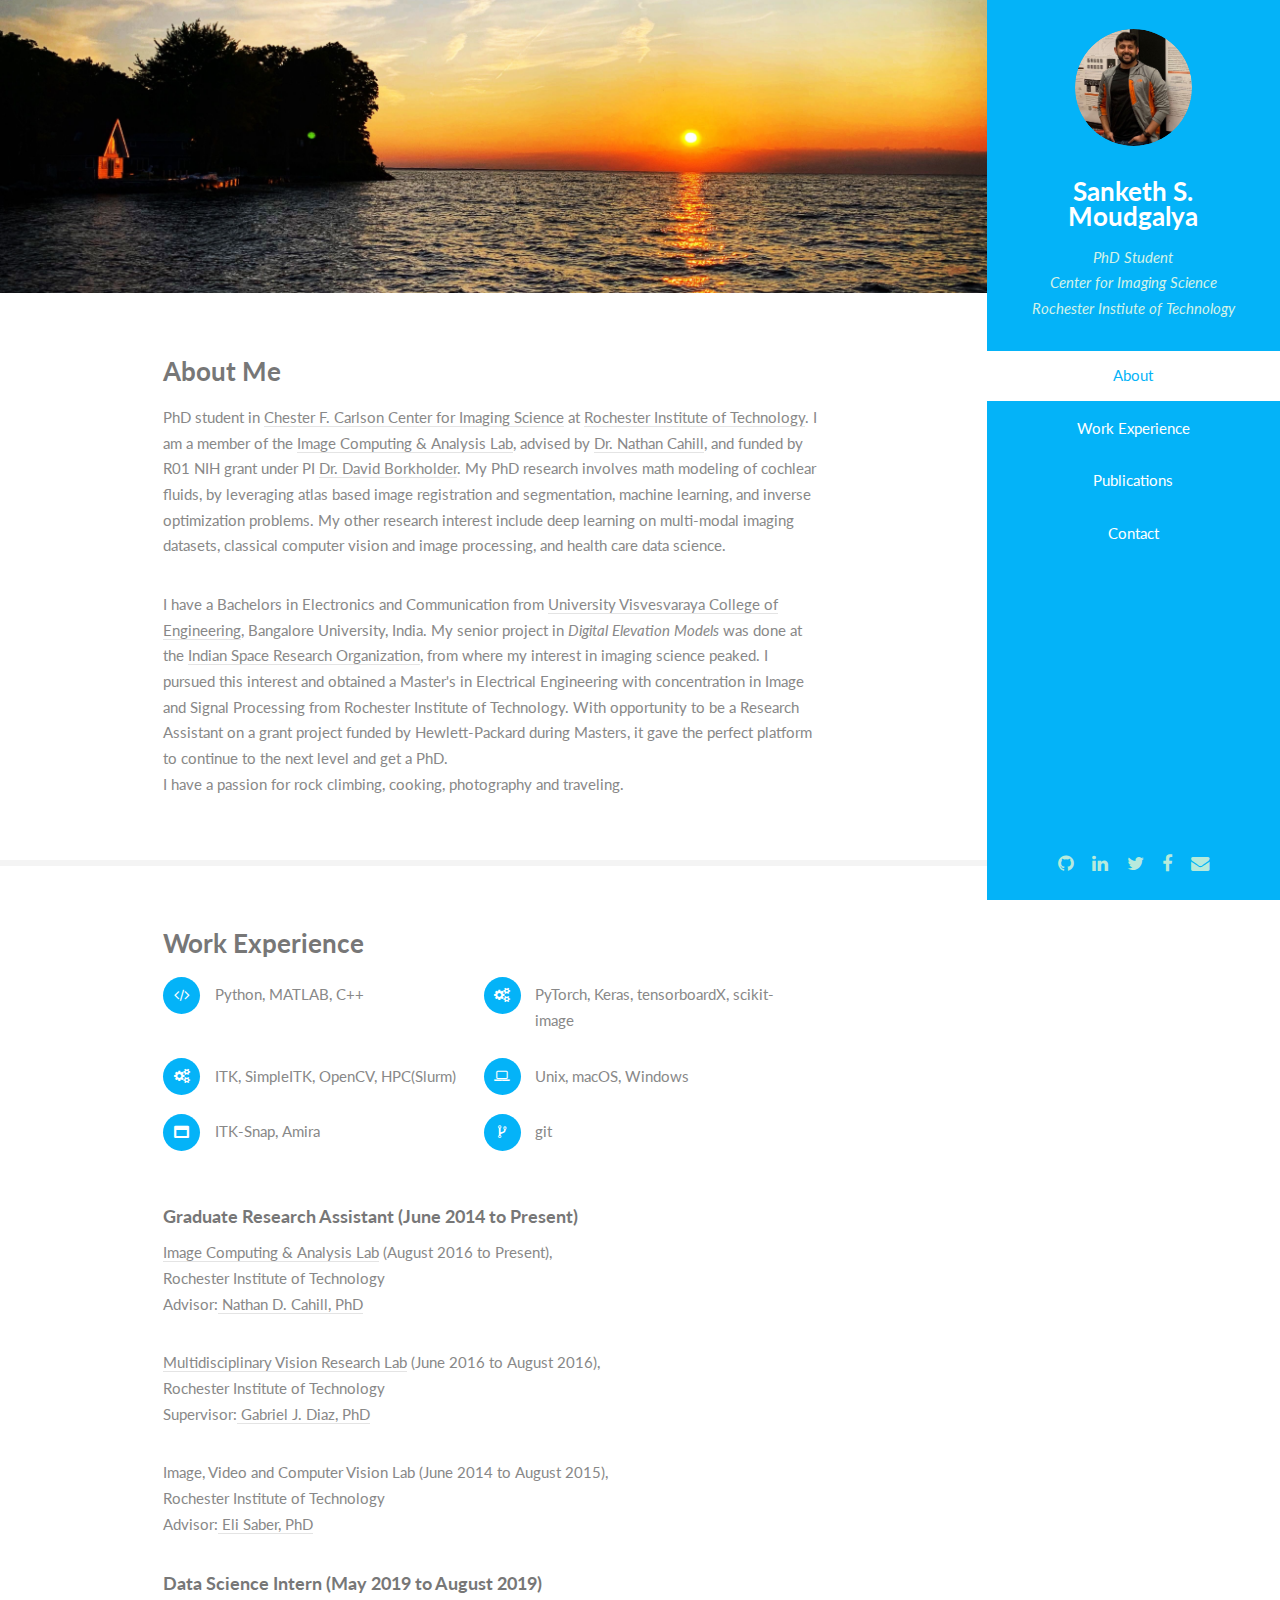
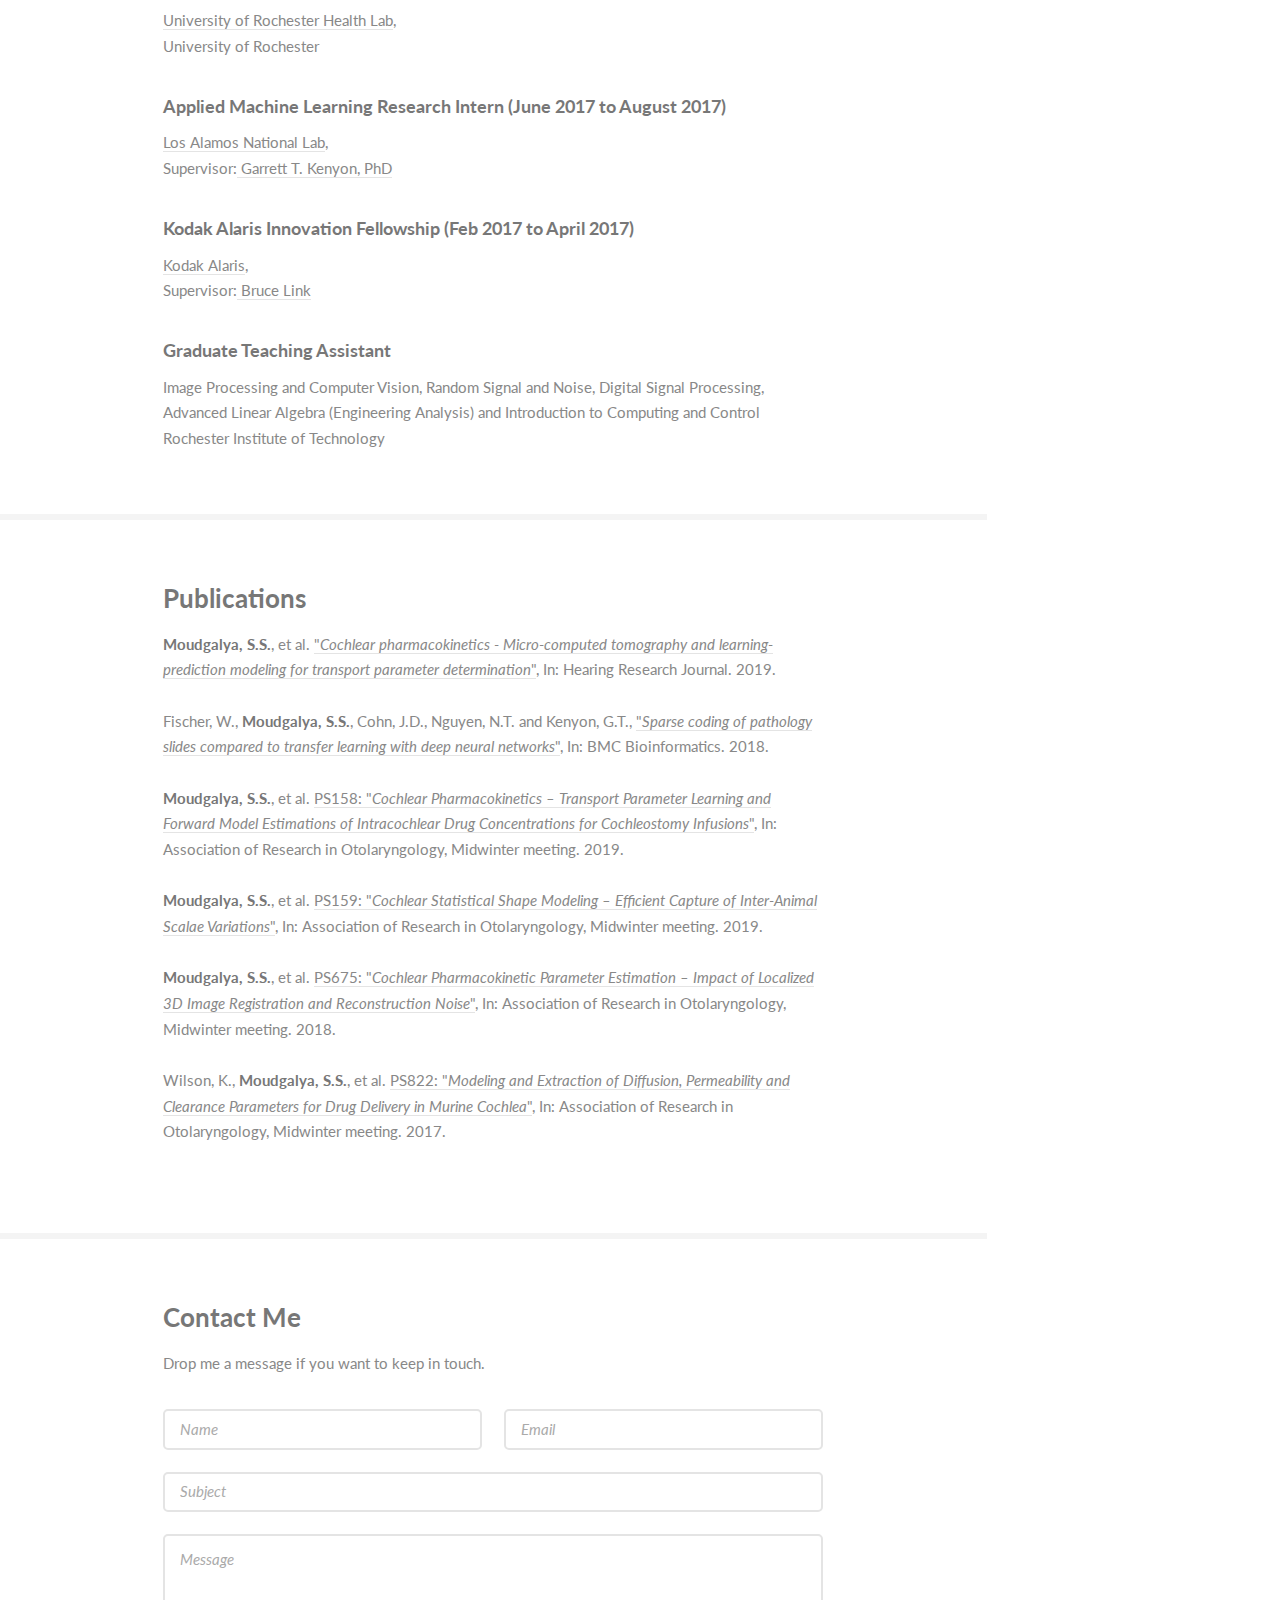
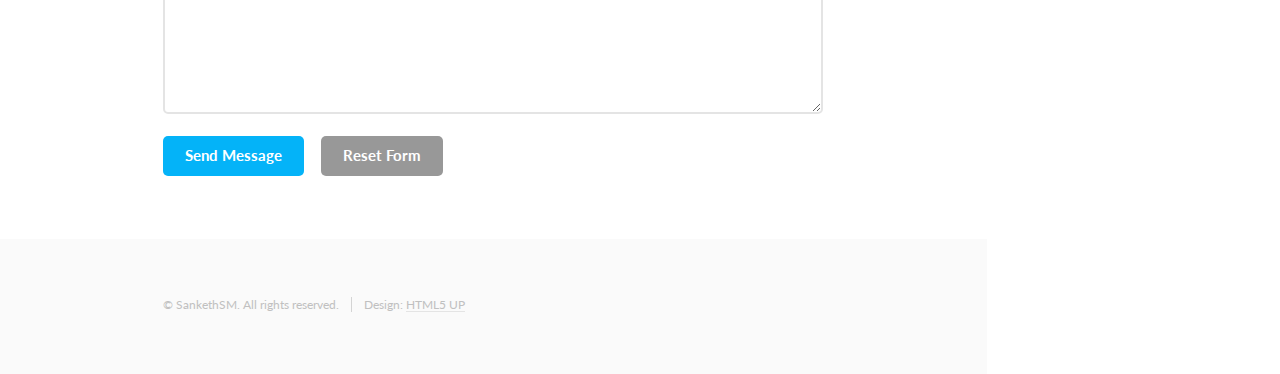
<file: index.html>
<!DOCTYPE HTML>
<!--
	Read Only by HTML5 UP
	html5up.net | @ajlkn
	Free for personal and commercial use under the CCA 3.0 license (html5up.net/license)
-->
<html>
	<head>
		<title>Sanketh S. Moudgalya Personal Website</title>
		<meta charset="utf-8" />
		<meta name="viewport" content="width=device-width, initial-scale=1, user-scalable=no" />
		<link rel="stylesheet" href="assets/css/main.css" />
	</head>
	<body class="is-preload">

		<!-- Header -->
			<section id="header">
				<header>
					<span class="image avatar"><img src="images/avatar.jpg" alt="" /></span>
					<h1 id="logo"><a href="#">Sanketh S. Moudgalya</a></h1>
					<p>PhD Student<br />
					Center for Imaging Science<br />
					Rochester Instiute of Technology</p>
				</header>
				<nav id="nav">
					<ul>
						<li><a href="#one" class="active">About</a></li>
						<li><a href="#two">Work Experience</a></li>
						<li><a href="#three">Publications</a></li>
						<li><a href="#four">Contact</a></li>
					</ul>
				</nav>
				<footer>
					<ul class="icons">
						<li><a href="https://github.com/sankethsm" class="icon fa-github"><span class="label">Github</span></a></li>
						<li><a href="https://www.linkedin.com/in/sanketh-s-moudgalya-a2208431/" class="icon fa-linkedin"><span class="label">LinkedIn</span></a></li>
						<li><a href="https://twitter.com/sanky_sm" class="icon fa-twitter"><span class="label">Twitter</span></a></li>
						<li><a href="https://www.facebook.com/sanketh.jovial" class="icon fa-facebook"><span class="label">Facebook</span></a></li>
						<li><a href="mailto:sankethkalasapura@gmail.com" class="icon fa-envelope"><span class="label">Email</span></a></li>
					</ul>
				</footer>
			</section>

		<!-- Wrapper -->
			<div id="wrapper">

				<!-- Main -->
					<div id="main">

						<!-- One -->
							<section id="one">
								<div class="image main" data-position="center">
									<img src="images/banner.JPG" alt="" />
								</div>
								<div class="container">
<!-- 									<header class="major">
										<h2>Sanketh Moudgalya</h2>
										<p>Just an incredibly simple responsive site<br />
										template freebie by <a href="http://html5up.net">HTML5 UP</a>.</p>
									</header>
 -->									
									<h3>About Me</h3>
									 <p>PhD student in <a href="https://www.cis.rit.edu/"> Chester F. Carlson Center for Imaging Science</a> at <a href="https://www.rit.edu/"> Rochester Institute of Technology</a>. 
									I am a member of the <a href="https://people.rit.edu/ndcsma/ical.html">Image Computing & Analysis Lab</a>, advised by <a href="https://www.rit.edu/science/directory/ndcsma-nathan-cahill">Dr. Nathan Cahill</a>, 
									and funded by R01 NIH grant under PI <a href="https://www.rit.edu/directory/dabeee-david-borkholder"> Dr. David Borkholder</a>.
									My PhD research involves math modeling of cochlear fluids, by leveraging atlas based image registration and segmentation, machine learning, and inverse optimization problems.
									My other research interest include deep learning on multi-modal imaging datasets, classical computer vision and image processing, and health care data science.
									
									<p>I have a Bachelors in Electronics and Communication from <a href="https://uvce.ac.in/">University Visvesvaraya College of Engineering</a>, Bangalore University, India. My senior project in <i>Digital Elevation Models</i> was done at 
									the <a href="https://www.isro.gov.in/">Indian Space Research Organization</a>, from where my interest in imaging science peaked. I pursued this interest and obtained a Master's in Electrical Engineering with concentration in Image and Signal Processing from 
									Rochester Institute of Technology. With opportunity to be a Research Assistant on a grant project funded by Hewlett-Packard during Masters, it gave the perfect platform to continue to the next level and get a PhD.</br>
 									I have a passion for rock climbing, cooking, photography and traveling.</p>
								</div>
							</section>

						<!-- Two -->
							<section id="two">
								<div class="container">
									<h3>Work Experience</h3>
									<ul class="feature-icons">
										<li class="fa-code">Python, MATLAB, C++</li>
										<li class="fa-gears">PyTorch, Keras, tensorboardX, scikit-image</li>
										<li class="fa-gears">ITK, SimpleITK, OpenCV, HPC(Slurm)</li>
										<li class="fa-laptop">Unix, macOS, Windows</li>
										<li class="fa-window-maximize">ITK-Snap, Amira</li>
										<li class="fa-code-fork">git</li>
<!-- 										<li class="fa-book">Read books and stuff</li>
										<li class="fa-coffee">Drink much coffee</li>
										<li class="fa-bolt">Lightning bolt</li>
										<li class="fa-users">Shadow clone technique</li>
 -->									</ul>
									<h4>Graduate Research Assistant					(June 2014 to Present)</h4> 
									<p><a href="https://people.rit.edu/ndcsma/ical.html">Image Computing & Analysis Lab</a> (August 2016 to Present),<br />
									Rochester Institute of Technology<br />
									Advisor:<a href="https://www.rit.edu/science/directory/ndcsma-nathan-cahill"> Nathan D. Cahill, PhD</a></p>

									<p><a href="http://mvrl.cis.rit.edu/">Multidisciplinary Vision Research Lab</a> (June 2016 to August 2016),<br />
									Rochester Institute of Technology<br />
									Supervisor:<a href="https://www.cis.rit.edu/faculty-and-staff/profile/gjdpci"> Gabriel J. Diaz, PhD</a></p>

									<p>Image, Video and Computer Vision Lab (June 2014 to August 2015),<br />
									Rochester Institute of Technology<br />
									Advisor:<a href="https://www.rit.edu/engineering/directory/esseee-eli-saber"> Eli Saber, PhD</a></p>

									<h4>Data Science Intern				(May 2019 to August 2019)</h4> 
									<p><a href="https://www.urmc.rochester.edu/health-lab.aspx">University of Rochester Health Lab</a>,<br />
									University of Rochester <br /></p>

									<h4>Applied Machine Learning Research Intern		(June 2017 to August 2017)</h4> 
									<p><a href="https://www.lanl.gov/">Los Alamos National Lab</a>,<br />
									Supervisor:<a href="https://scholar.google.com/citations?user=vlAOaqMAAAAJ"> Garrett T. Kenyon, PhD</a></p>

									<h4>Kodak Alaris Innovation Fellowship		(Feb 2017 to April 2017)</h4> 
									<p><a href="https://www.kodakalaris.com/">Kodak Alaris</a>,<br />
									Supervisor:<a href="https://www.alarisworld.com/en-us/about-us/leadership/bruce-link#Footer"> Bruce Link</a></p>

									<h4>Graduate Teaching Assistant</h4>
									<p>Image Processing and Computer Vision, Random Signal and Noise, Digital Signal Processing, Advanced Linear Algebra (Engineering Analysis) and Introduction to Computing and Control<br />
									Rochester Institute of Technology</p>

								</div>
							</section>

						<!-- Three -->
							<section id="three">
								<div class="container">
									<h3>Publications</h3>
									<b>Moudgalya, S.S.</b>, et al. <a href="https://www.sciencedirect.com/science/article/pii/S0378595519301674"> "<i>Cochlear pharmacokinetics - Micro-computed tomography and learning-prediction modeling for transport parameter determination</i>"</a>, In: Hearing Research Journal. 2019.<br /><br />
									Fischer, W., <b>Moudgalya, S.S.</b>, Cohn, J.D., Nguyen, N.T. and Kenyon, G.T., <a href="https://bmcbioinformatics.biomedcentral.com/articles/10.1186/s12859-018-2504-8"> "<i>Sparse coding of pathology slides compared to transfer learning with deep neural networks</i>"</a>, In: BMC Bioinformatics. 2018.<br /><br />
									<b>Moudgalya, S.S.</b>, et al. <a href="https://www.aro.org/assets/docs/2019_aro_mwm_abstracts_final.pdf">PS158: "<i>Cochlear Pharmacokinetics – Transport Parameter Learning and Forward Model Estimations of Intracochlear Drug Concentrations for Cochleostomy Infusions</i>"</a>, In: Association of Research in Otolaryngology, Midwinter meeting. 2019.<br /><br />
									<b>Moudgalya, S.S.</b>, et al. <a href="https://www.aro.org/assets/docs/2019_aro_mwm_abstracts_final.pdf">PS159: "<i>Cochlear Statistical Shape Modeling – Efficient Capture of Inter-Animal Scalae Variations</i>"</a>, In: Association of Research in Otolaryngology, Midwinter meeting. 2019.<br /><br />
									<b>Moudgalya, S.S.</b>, et al. <a href="https://cdn.ymaws.com/www.aro.org/resource/resmgr/mwm2018/Program/2018_ARO_Abstracts_ALL_PAGES.pdf">PS675: "<i>Cochlear Pharmacokinetic Parameter Estimation – Impact of Localized 3D Image Registration and Reconstruction Noise</i>"</a>, In: Association of Research in Otolaryngology, Midwinter meeting. 2018.<br /><br />
									Wilson, K., <b>Moudgalya, S.S.</b>, et al. <a href="https://cdn.ymaws.com/www.aro.org/resource/resmgr/mwm2017/ARO_Abstract_Book_Entire_Boo.pdf">PS822: "<i>Modeling and Extraction of Diffusion, Permeability and Clearance Parameters for Drug Delivery in Murine Cochlea</i>"</a>, In: Association of Research in Otolaryngology, Midwinter meeting. 2017.<br /><br />
									</p>
<!-- 									<div class="features">
										<article>
											<a href="#" class="image"><img src="images/pic01.jpg" alt="" /></a>
											<div class="inner">
												<h4>Possibly broke spacetime</h4>
												<p>Integer eu ante ornare amet commetus vestibulum blandit integer in curae ac faucibus integer adipiscing ornare amet.</p>
											</div>
										</article>
										<article>
											<a href="#" class="image"><img src="images/pic02.jpg" alt="" /></a>
											<div class="inner">
												<h4>Terraformed a small moon</h4>
												<p>Integer eu ante ornare amet commetus vestibulum blandit integer in curae ac faucibus integer adipiscing ornare amet.</p>
											</div>
										</article>
										<article>
											<a href="#" class="image"><img src="images/pic03.jpg" alt="" /></a>
											<div class="inner">
												<h4>Snapped dark matter in the wild</h4>
												<p>Integer eu ante ornare amet commetus vestibulum blandit integer in curae ac faucibus integer adipiscing ornare amet.</p>
											</div>
										</article>
									</div>
 -->								</div>
							</section>


						<!-- Four -->
							<section id="four">
								<div class="container">
									<h3>Contact Me</h3>
									<p>Drop me a message if you want to keep in touch.</p>
									<form method="post" action="https://formspree.io/sankethkalasapura@gmail.com">
										<div class="row gtr-uniform">
											<div class="col-6 col-12-xsmall"><input type="text" name="name" id="name" placeholder="Name" /></div>
											<div class="col-6 col-12-xsmall"><input type="email" name="email" id="email" placeholder="Email" /></div>
											<div class="col-12"><input type="text" name="subject" id="subject" placeholder="Subject" /></div>
											<div class="col-12"><textarea name="message" id="message" placeholder="Message" rows="6"></textarea></div>
											<div class="col-12">
												<ul class="actions">
													<li><input type="submit" class="primary" value="Send Message" /></li>
													<li><input type="reset" value="Reset Form" /></li>
												</ul>
											</div>
										</div>
									</form>
								</div>
							</section>
						

					</div>

				<!-- Footer -->
					<section id="footer">
						<div class="container">
							<ul class="copyright">
								<li>&copy; SankethSM. All rights reserved.</li><li>Design: <a href="http://html5up.net">HTML5 UP</a></li>
							</ul>
						</div>
					</section>

			</div>

		<!-- Scripts -->
			<script src="assets/js/jquery.min.js"></script>
			<script src="assets/js/jquery.scrollex.min.js"></script>
			<script src="assets/js/jquery.scrolly.min.js"></script>
			<script src="assets/js/browser.min.js"></script>
			<script src="assets/js/breakpoints.min.js"></script>
			<script src="assets/js/util.js"></script>
			<script src="assets/js/main.js"></script>

	</body>
</html>
</file>
<file: assets/css/main.css>
@import url("font-awesome.min.css");
@import url("https://fonts.googleapis.com/css?family=Lato:400,400italic,700,700italic|Source+Code+Pro:400");

/*
	Read Only by HTML5 UP
	html5up.net | @ajlkn
	Free for personal and commercial use under the CCA 3.0 license (html5up.net/license)
*/

html, body, div, span, applet, object,
iframe, h1, h2, h3, h4, h5, h6, p, blockquote,
pre, a, abbr, acronym, address, big, cite,
code, del, dfn, em, img, ins, kbd, q, s, samp,
small, strike, strong, sub, sup, tt, var, b,
u, i, center, dl, dt, dd, ol, ul, li, fieldset,
form, label, legend, table, caption, tbody,
tfoot, thead, tr, th, td, article, aside,
canvas, details, embed, figure, figcaption,
footer, header, hgroup, menu, nav, output, ruby,
section, summary, time, mark, audio, video {
	margin: 0;
	padding: 0;
	border: 0;
	font-size: 100%;
	font: inherit;
	vertical-align: baseline;}

article, aside, details, figcaption, figure,
footer, header, hgroup, menu, nav, section {
	display: block;}

body {
	line-height: 1;
}

ol, ul {
	list-style: none;
}

blockquote, q {
	quotes: none;
}

	blockquote:before, blockquote:after, q:before, q:after {
		content: '';
		content: none;
	}

table {
	border-collapse: collapse;
	border-spacing: 0;
}

body {
	-webkit-text-size-adjust: none;
}

mark {
	background-color: transparent;
	color: inherit;
}

input::-moz-focus-inner {
	border: 0;
	padding: 0;
}

input, select, textarea {
	-moz-appearance: none;
	-webkit-appearance: none;
	-ms-appearance: none;
	appearance: none;
}

/* Basic */

	html {
		box-sizing: border-box;
	}

	*, *:before, *:after {
		box-sizing: inherit;
	}

	body {
		background: #fff;
	}

		body.is-preload *, body.is-preload *:before, body.is-preload *:after {
			-moz-animation: none !important;
			-webkit-animation: none !important;
			-ms-animation: none !important;
			animation: none !important;
			-moz-transition: none !important;
			-webkit-transition: none !important;
			-ms-transition: none !important;
			transition: none !important;
		}

	body, input, select, textarea {
		color: #888;
		font-family: "Lato", sans-serif;
		font-size: 16pt;
		font-weight: 400;
		line-height: 1.75em;
	}

	a {
		-moz-transition: color 0.2s ease-in-out, border-color 0.2s ease-in-out;
		-webkit-transition: color 0.2s ease-in-out, border-color 0.2s ease-in-out;
		-ms-transition: color 0.2s ease-in-out, border-color 0.2s ease-in-out;
		transition: color 0.2s ease-in-out, border-color 0.2s ease-in-out;
		border-bottom: solid 1px #e4e4e4;
		color: inherit;
		text-decoration: none;
	}

		a:hover {
			border-bottom-color: transparent;
			color: #04b3f8 !important;
		}

	strong, b {
		color: #777;
		font-weight: 700;
	}

	em, i {
		font-style: italic;
	}

	p {
		margin: 0 0 2.25em 0;
	}

	h1, h2, h3, h4, h5, h6 {
		color: #777;
		font-weight: 700;
		line-height: 1em;
		margin: 0 0 0.5625em 0;
	}

		h1 a, h2 a, h3 a, h4 a, h5 a, h6 a {
			border: 0;
			color: inherit;
			text-decoration: none;
		}

	h2 {
		font-size: 2em;
		line-height: 1.5em;
	}

	h3 {
		font-size: 1.75em;
		line-height: 1.5em;
	}

	h4 {
		font-size: 1.25em;
		line-height: 1.5em;
	}

	h5 {
		font-size: 0.9em;
		line-height: 1.5em;
	}

	h6 {
		font-size: 0.7em;
		line-height: 1.5em;
	}

	sub {
		font-size: 0.8em;
		position: relative;
		top: 0.5em;
	}

	sup {
		font-size: 0.8em;
		position: relative;
		top: -0.5em;
	}

	hr {
		border: 0;
		border-bottom: solid 2px #f4f4f4;
		margin: 2.25em 0;
	}

		hr.major {
			margin: 3.375em 0;
		}

	blockquote {
		border-left: solid 8px #e4e4e4;
		font-style: italic;
		margin: 0 0 2.25em 0;
		padding: 0.5em 0 0.5em 2em;
	}

	code {
		background: #555;
		border-radius: 5px;
		color: #fff;
		font-family: "Source Code Pro", monospace;
		font-size: 0.9em;
		margin: 0 0.25em;
		padding: 0.25em 0.65em;
	}

	pre {
		font-family: "Source Code Pro", monospace;
		font-size: 0.9em;
		margin: 0 0 2.25em 0;
	}

		pre code {
			-webkit-overflow-scrolling: touch;
			display: block;
			line-height: 1.5em;
			overflow-x: auto;
			padding: 1em 1.5em;
		}

	.align-left {
		text-align: left;
	}

	.align-center {
		text-align: center;
	}

	.align-right {
		text-align: right;
	}

/* Row */

	.row {
		display: flex;
		flex-wrap: wrap;
		box-sizing: border-box;
		align-items: stretch;
	}

		.row > * {
			box-sizing: border-box;
		}

		.row.gtr-uniform > * > :last-child {
			margin-bottom: 0;
		}

		.row.aln-left {
			justify-content: flex-start;
		}

		.row.aln-center {
			justify-content: center;
		}

		.row.aln-right {
			justify-content: flex-end;
		}

		.row.aln-top {
			align-items: flex-start;
		}

		.row.aln-middle {
			align-items: center;
		}

		.row.aln-bottom {
			align-items: flex-end;
		}

		.row > .imp {
			order: -1;
		}

		.row > .col-1 {
			width: 8.3333333333%;
		}

		.row > .off-1 {
			margin-left: 8.3333333333%;
		}

		.row > .col-2 {
			width: 16.6666666667%;
		}

		.row > .off-2 {
			margin-left: 16.6666666667%;
		}

		.row > .col-3 {
			width: 25%;
		}

		.row > .off-3 {
			margin-left: 25%;
		}

		.row > .col-4 {
			width: 33.3333333333%;
		}

		.row > .off-4 {
			margin-left: 33.3333333333%;
		}

		.row > .col-5 {
			width: 41.6666666667%;
		}

		.row > .off-5 {
			margin-left: 41.6666666667%;
		}

		.row > .col-6 {
			width: 50%;
		}

		.row > .off-6 {
			margin-left: 50%;
		}

		.row > .col-7 {
			width: 58.3333333333%;
		}

		.row > .off-7 {
			margin-left: 58.3333333333%;
		}

		.row > .col-8 {
			width: 66.6666666667%;
		}

		.row > .off-8 {
			margin-left: 66.6666666667%;
		}

		.row > .col-9 {
			width: 75%;
		}

		.row > .off-9 {
			margin-left: 75%;
		}

		.row > .col-10 {
			width: 83.3333333333%;
		}

		.row > .off-10 {
			margin-left: 83.3333333333%;
		}

		.row > .col-11 {
			width: 91.6666666667%;
		}

		.row > .off-11 {
			margin-left: 91.6666666667%;
		}

		.row > .col-12 {
			width: 100%;
		}

		.row > .off-12 {
			margin-left: 100%;
		}

		.row.gtr-0 {
			margin-top: 0;
			margin-left: 0em;
		}

			.row.gtr-0 > * {
				padding: 0 0 0 0em;
			}

			.row.gtr-0.gtr-uniform {
				margin-top: 0em;
			}

				.row.gtr-0.gtr-uniform > * {
					padding-top: 0em;
				}

		.row.gtr-25 {
			margin-top: 0;
			margin-left: -0.5em;
		}

			.row.gtr-25 > * {
				padding: 0 0 0 0.5em;
			}

			.row.gtr-25.gtr-uniform {
				margin-top: -0.5em;
			}

				.row.gtr-25.gtr-uniform > * {
					padding-top: 0.5em;
				}

		.row.gtr-50 {
			margin-top: 0;
			margin-left: -1em;
		}

			.row.gtr-50 > * {
				padding: 0 0 0 1em;
			}

			.row.gtr-50.gtr-uniform {
				margin-top: -1em;
			}

				.row.gtr-50.gtr-uniform > * {
					padding-top: 1em;
				}

		.row {
			margin-top: 0;
			margin-left: -2em;
		}

			.row > * {
				padding: 0 0 0 2em;
			}

			.row.gtr-uniform {
				margin-top: -2em;
			}

				.row.gtr-uniform > * {
					padding-top: 2em;
				}

		.row.gtr-150 {
			margin-top: 0;
			margin-left: -3em;
		}

			.row.gtr-150 > * {
				padding: 0 0 0 3em;
			}

			.row.gtr-150.gtr-uniform {
				margin-top: -3em;
			}

				.row.gtr-150.gtr-uniform > * {
					padding-top: 3em;
				}

		.row.gtr-200 {
			margin-top: 0;
			margin-left: -4em;
		}

			.row.gtr-200 > * {
				padding: 0 0 0 4em;
			}

			.row.gtr-200.gtr-uniform {
				margin-top: -4em;
			}

				.row.gtr-200.gtr-uniform > * {
					padding-top: 4em;
				}

		@media screen and (max-width: 1680px) {

			.row {
				display: flex;
				flex-wrap: wrap;
				box-sizing: border-box;
				align-items: stretch;
			}

				.row > * {
					box-sizing: border-box;
				}

				.row.gtr-uniform > * > :last-child {
					margin-bottom: 0;
				}

				.row.aln-left {
					justify-content: flex-start;
				}

				.row.aln-center {
					justify-content: center;
				}

				.row.aln-right {
					justify-content: flex-end;
				}

				.row.aln-top {
					align-items: flex-start;
				}

				.row.aln-middle {
					align-items: center;
				}

				.row.aln-bottom {
					align-items: flex-end;
				}

				.row > .imp-xlarge {
					order: -1;
				}

				.row > .col-1-xlarge {
					width: 8.3333333333%;
				}

				.row > .off-1-xlarge {
					margin-left: 8.3333333333%;
				}

				.row > .col-2-xlarge {
					width: 16.6666666667%;
				}

				.row > .off-2-xlarge {
					margin-left: 16.6666666667%;
				}

				.row > .col-3-xlarge {
					width: 25%;
				}

				.row > .off-3-xlarge {
					margin-left: 25%;
				}

				.row > .col-4-xlarge {
					width: 33.3333333333%;
				}

				.row > .off-4-xlarge {
					margin-left: 33.3333333333%;
				}

				.row > .col-5-xlarge {
					width: 41.6666666667%;
				}

				.row > .off-5-xlarge {
					margin-left: 41.6666666667%;
				}

				.row > .col-6-xlarge {
					width: 50%;
				}

				.row > .off-6-xlarge {
					margin-left: 50%;
				}

				.row > .col-7-xlarge {
					width: 58.3333333333%;
				}

				.row > .off-7-xlarge {
					margin-left: 58.3333333333%;
				}

				.row > .col-8-xlarge {
					width: 66.6666666667%;
				}

				.row > .off-8-xlarge {
					margin-left: 66.6666666667%;
				}

				.row > .col-9-xlarge {
					width: 75%;
				}

				.row > .off-9-xlarge {
					margin-left: 75%;
				}

				.row > .col-10-xlarge {
					width: 83.3333333333%;
				}

				.row > .off-10-xlarge {
					margin-left: 83.3333333333%;
				}

				.row > .col-11-xlarge {
					width: 91.6666666667%;
				}

				.row > .off-11-xlarge {
					margin-left: 91.6666666667%;
				}

				.row > .col-12-xlarge {
					width: 100%;
				}

				.row > .off-12-xlarge {
					margin-left: 100%;
				}

				.row.gtr-0 {
					margin-top: 0;
					margin-left: 0em;
				}

					.row.gtr-0 > * {
						padding: 0 0 0 0em;
					}

					.row.gtr-0.gtr-uniform {
						margin-top: 0em;
					}

						.row.gtr-0.gtr-uniform > * {
							padding-top: 0em;
						}

				.row.gtr-25 {
					margin-top: 0;
					margin-left: -0.5em;
				}

					.row.gtr-25 > * {
						padding: 0 0 0 0.5em;
					}

					.row.gtr-25.gtr-uniform {
						margin-top: -0.5em;
					}

						.row.gtr-25.gtr-uniform > * {
							padding-top: 0.5em;
						}

				.row.gtr-50 {
					margin-top: 0;
					margin-left: -1em;
				}

					.row.gtr-50 > * {
						padding: 0 0 0 1em;
					}

					.row.gtr-50.gtr-uniform {
						margin-top: -1em;
					}

						.row.gtr-50.gtr-uniform > * {
							padding-top: 1em;
						}

				.row {
					margin-top: 0;
					margin-left: -2em;
				}

					.row > * {
						padding: 0 0 0 2em;
					}

					.row.gtr-uniform {
						margin-top: -2em;
					}

						.row.gtr-uniform > * {
							padding-top: 2em;
						}

				.row.gtr-150 {
					margin-top: 0;
					margin-left: -3em;
				}

					.row.gtr-150 > * {
						padding: 0 0 0 3em;
					}

					.row.gtr-150.gtr-uniform {
						margin-top: -3em;
					}

						.row.gtr-150.gtr-uniform > * {
							padding-top: 3em;
						}

				.row.gtr-200 {
					margin-top: 0;
					margin-left: -4em;
				}

					.row.gtr-200 > * {
						padding: 0 0 0 4em;
					}

					.row.gtr-200.gtr-uniform {
						margin-top: -4em;
					}

						.row.gtr-200.gtr-uniform > * {
							padding-top: 4em;
						}

		}

		@media screen and (max-width: 1280px) {

			.row {
				display: flex;
				flex-wrap: wrap;
				box-sizing: border-box;
				align-items: stretch;
			}

				.row > * {
					box-sizing: border-box;
				}

				.row.gtr-uniform > * > :last-child {
					margin-bottom: 0;
				}

				.row.aln-left {
					justify-content: flex-start;
				}

				.row.aln-center {
					justify-content: center;
				}

				.row.aln-right {
					justify-content: flex-end;
				}

				.row.aln-top {
					align-items: flex-start;
				}

				.row.aln-middle {
					align-items: center;
				}

				.row.aln-bottom {
					align-items: flex-end;
				}

				.row > .imp-large {
					order: -1;
				}

				.row > .col-1-large {
					width: 8.3333333333%;
				}

				.row > .off-1-large {
					margin-left: 8.3333333333%;
				}

				.row > .col-2-large {
					width: 16.6666666667%;
				}

				.row > .off-2-large {
					margin-left: 16.6666666667%;
				}

				.row > .col-3-large {
					width: 25%;
				}

				.row > .off-3-large {
					margin-left: 25%;
				}

				.row > .col-4-large {
					width: 33.3333333333%;
				}

				.row > .off-4-large {
					margin-left: 33.3333333333%;
				}

				.row > .col-5-large {
					width: 41.6666666667%;
				}

				.row > .off-5-large {
					margin-left: 41.6666666667%;
				}

				.row > .col-6-large {
					width: 50%;
				}

				.row > .off-6-large {
					margin-left: 50%;
				}

				.row > .col-7-large {
					width: 58.3333333333%;
				}

				.row > .off-7-large {
					margin-left: 58.3333333333%;
				}

				.row > .col-8-large {
					width: 66.6666666667%;
				}

				.row > .off-8-large {
					margin-left: 66.6666666667%;
				}

				.row > .col-9-large {
					width: 75%;
				}

				.row > .off-9-large {
					margin-left: 75%;
				}

				.row > .col-10-large {
					width: 83.3333333333%;
				}

				.row > .off-10-large {
					margin-left: 83.3333333333%;
				}

				.row > .col-11-large {
					width: 91.6666666667%;
				}

				.row > .off-11-large {
					margin-left: 91.6666666667%;
				}

				.row > .col-12-large {
					width: 100%;
				}

				.row > .off-12-large {
					margin-left: 100%;
				}

				.row.gtr-0 {
					margin-top: 0;
					margin-left: 0em;
				}

					.row.gtr-0 > * {
						padding: 0 0 0 0em;
					}

					.row.gtr-0.gtr-uniform {
						margin-top: 0em;
					}

						.row.gtr-0.gtr-uniform > * {
							padding-top: 0em;
						}

				.row.gtr-25 {
					margin-top: 0;
					margin-left: -0.375em;
				}

					.row.gtr-25 > * {
						padding: 0 0 0 0.375em;
					}

					.row.gtr-25.gtr-uniform {
						margin-top: -0.375em;
					}

						.row.gtr-25.gtr-uniform > * {
							padding-top: 0.375em;
						}

				.row.gtr-50 {
					margin-top: 0;
					margin-left: -0.75em;
				}

					.row.gtr-50 > * {
						padding: 0 0 0 0.75em;
					}

					.row.gtr-50.gtr-uniform {
						margin-top: -0.75em;
					}

						.row.gtr-50.gtr-uniform > * {
							padding-top: 0.75em;
						}

				.row {
					margin-top: 0;
					margin-left: -1.5em;
				}

					.row > * {
						padding: 0 0 0 1.5em;
					}

					.row.gtr-uniform {
						margin-top: -1.5em;
					}

						.row.gtr-uniform > * {
							padding-top: 1.5em;
						}

				.row.gtr-150 {
					margin-top: 0;
					margin-left: -2.25em;
				}

					.row.gtr-150 > * {
						padding: 0 0 0 2.25em;
					}

					.row.gtr-150.gtr-uniform {
						margin-top: -2.25em;
					}

						.row.gtr-150.gtr-uniform > * {
							padding-top: 2.25em;
						}

				.row.gtr-200 {
					margin-top: 0;
					margin-left: -3em;
				}

					.row.gtr-200 > * {
						padding: 0 0 0 3em;
					}

					.row.gtr-200.gtr-uniform {
						margin-top: -3em;
					}

						.row.gtr-200.gtr-uniform > * {
							padding-top: 3em;
						}

		}

		@media screen and (max-width: 1024px) {

			.row {
				display: flex;
				flex-wrap: wrap;
				box-sizing: border-box;
				align-items: stretch;
			}

				.row > * {
					box-sizing: border-box;
				}

				.row.gtr-uniform > * > :last-child {
					margin-bottom: 0;
				}

				.row.aln-left {
					justify-content: flex-start;
				}

				.row.aln-center {
					justify-content: center;
				}

				.row.aln-right {
					justify-content: flex-end;
				}

				.row.aln-top {
					align-items: flex-start;
				}

				.row.aln-middle {
					align-items: center;
				}

				.row.aln-bottom {
					align-items: flex-end;
				}

				.row > .imp-medium {
					order: -1;
				}

				.row > .col-1-medium {
					width: 8.3333333333%;
				}

				.row > .off-1-medium {
					margin-left: 8.3333333333%;
				}

				.row > .col-2-medium {
					width: 16.6666666667%;
				}

				.row > .off-2-medium {
					margin-left: 16.6666666667%;
				}

				.row > .col-3-medium {
					width: 25%;
				}

				.row > .off-3-medium {
					margin-left: 25%;
				}

				.row > .col-4-medium {
					width: 33.3333333333%;
				}

				.row > .off-4-medium {
					margin-left: 33.3333333333%;
				}

				.row > .col-5-medium {
					width: 41.6666666667%;
				}

				.row > .off-5-medium {
					margin-left: 41.6666666667%;
				}

				.row > .col-6-medium {
					width: 50%;
				}

				.row > .off-6-medium {
					margin-left: 50%;
				}

				.row > .col-7-medium {
					width: 58.3333333333%;
				}

				.row > .off-7-medium {
					margin-left: 58.3333333333%;
				}

				.row > .col-8-medium {
					width: 66.6666666667%;
				}

				.row > .off-8-medium {
					margin-left: 66.6666666667%;
				}

				.row > .col-9-medium {
					width: 75%;
				}

				.row > .off-9-medium {
					margin-left: 75%;
				}

				.row > .col-10-medium {
					width: 83.3333333333%;
				}

				.row > .off-10-medium {
					margin-left: 83.3333333333%;
				}

				.row > .col-11-medium {
					width: 91.6666666667%;
				}

				.row > .off-11-medium {
					margin-left: 91.6666666667%;
				}

				.row > .col-12-medium {
					width: 100%;
				}

				.row > .off-12-medium {
					margin-left: 100%;
				}

				.row.gtr-0 {
					margin-top: 0;
					margin-left: 0em;
				}

					.row.gtr-0 > * {
						padding: 0 0 0 0em;
					}

					.row.gtr-0.gtr-uniform {
						margin-top: 0em;
					}

						.row.gtr-0.gtr-uniform > * {
							padding-top: 0em;
						}

				.row.gtr-25 {
					margin-top: 0;
					margin-left: -0.375em;
				}

					.row.gtr-25 > * {
						padding: 0 0 0 0.375em;
					}

					.row.gtr-25.gtr-uniform {
						margin-top: -0.375em;
					}

						.row.gtr-25.gtr-uniform > * {
							padding-top: 0.375em;
						}

				.row.gtr-50 {
					margin-top: 0;
					margin-left: -0.75em;
				}

					.row.gtr-50 > * {
						padding: 0 0 0 0.75em;
					}

					.row.gtr-50.gtr-uniform {
						margin-top: -0.75em;
					}

						.row.gtr-50.gtr-uniform > * {
							padding-top: 0.75em;
						}

				.row {
					margin-top: 0;
					margin-left: -1.5em;
				}

					.row > * {
						padding: 0 0 0 1.5em;
					}

					.row.gtr-uniform {
						margin-top: -1.5em;
					}

						.row.gtr-uniform > * {
							padding-top: 1.5em;
						}

				.row.gtr-150 {
					margin-top: 0;
					margin-left: -2.25em;
				}

					.row.gtr-150 > * {
						padding: 0 0 0 2.25em;
					}

					.row.gtr-150.gtr-uniform {
						margin-top: -2.25em;
					}

						.row.gtr-150.gtr-uniform > * {
							padding-top: 2.25em;
						}

				.row.gtr-200 {
					margin-top: 0;
					margin-left: -3em;
				}

					.row.gtr-200 > * {
						padding: 0 0 0 3em;
					}

					.row.gtr-200.gtr-uniform {
						margin-top: -3em;
					}

						.row.gtr-200.gtr-uniform > * {
							padding-top: 3em;
						}

		}

		@media screen and (max-width: 736px) {

			.row {
				display: flex;
				flex-wrap: wrap;
				box-sizing: border-box;
				align-items: stretch;
			}

				.row > * {
					box-sizing: border-box;
				}

				.row.gtr-uniform > * > :last-child {
					margin-bottom: 0;
				}

				.row.aln-left {
					justify-content: flex-start;
				}

				.row.aln-center {
					justify-content: center;
				}

				.row.aln-right {
					justify-content: flex-end;
				}

				.row.aln-top {
					align-items: flex-start;
				}

				.row.aln-middle {
					align-items: center;
				}

				.row.aln-bottom {
					align-items: flex-end;
				}

				.row > .imp-small {
					order: -1;
				}

				.row > .col-1-small {
					width: 8.3333333333%;
				}

				.row > .off-1-small {
					margin-left: 8.3333333333%;
				}

				.row > .col-2-small {
					width: 16.6666666667%;
				}

				.row > .off-2-small {
					margin-left: 16.6666666667%;
				}

				.row > .col-3-small {
					width: 25%;
				}

				.row > .off-3-small {
					margin-left: 25%;
				}

				.row > .col-4-small {
					width: 33.3333333333%;
				}

				.row > .off-4-small {
					margin-left: 33.3333333333%;
				}

				.row > .col-5-small {
					width: 41.6666666667%;
				}

				.row > .off-5-small {
					margin-left: 41.6666666667%;
				}

				.row > .col-6-small {
					width: 50%;
				}

				.row > .off-6-small {
					margin-left: 50%;
				}

				.row > .col-7-small {
					width: 58.3333333333%;
				}

				.row > .off-7-small {
					margin-left: 58.3333333333%;
				}

				.row > .col-8-small {
					width: 66.6666666667%;
				}

				.row > .off-8-small {
					margin-left: 66.6666666667%;
				}

				.row > .col-9-small {
					width: 75%;
				}

				.row > .off-9-small {
					margin-left: 75%;
				}

				.row > .col-10-small {
					width: 83.3333333333%;
				}

				.row > .off-10-small {
					margin-left: 83.3333333333%;
				}

				.row > .col-11-small {
					width: 91.6666666667%;
				}

				.row > .off-11-small {
					margin-left: 91.6666666667%;
				}

				.row > .col-12-small {
					width: 100%;
				}

				.row > .off-12-small {
					margin-left: 100%;
				}

				.row.gtr-0 {
					margin-top: 0;
					margin-left: 0em;
				}

					.row.gtr-0 > * {
						padding: 0 0 0 0em;
					}

					.row.gtr-0.gtr-uniform {
						margin-top: 0em;
					}

						.row.gtr-0.gtr-uniform > * {
							padding-top: 0em;
						}

				.row.gtr-25 {
					margin-top: 0;
					margin-left: -0.3125em;
				}

					.row.gtr-25 > * {
						padding: 0 0 0 0.3125em;
					}

					.row.gtr-25.gtr-uniform {
						margin-top: -0.3125em;
					}

						.row.gtr-25.gtr-uniform > * {
							padding-top: 0.3125em;
						}

				.row.gtr-50 {
					margin-top: 0;
					margin-left: -0.625em;
				}

					.row.gtr-50 > * {
						padding: 0 0 0 0.625em;
					}

					.row.gtr-50.gtr-uniform {
						margin-top: -0.625em;
					}

						.row.gtr-50.gtr-uniform > * {
							padding-top: 0.625em;
						}

				.row {
					margin-top: 0;
					margin-left: -1.25em;
				}

					.row > * {
						padding: 0 0 0 1.25em;
					}

					.row.gtr-uniform {
						margin-top: -1.25em;
					}

						.row.gtr-uniform > * {
							padding-top: 1.25em;
						}

				.row.gtr-150 {
					margin-top: 0;
					margin-left: -1.875em;
				}

					.row.gtr-150 > * {
						padding: 0 0 0 1.875em;
					}

					.row.gtr-150.gtr-uniform {
						margin-top: -1.875em;
					}

						.row.gtr-150.gtr-uniform > * {
							padding-top: 1.875em;
						}

				.row.gtr-200 {
					margin-top: 0;
					margin-left: -2.5em;
				}

					.row.gtr-200 > * {
						padding: 0 0 0 2.5em;
					}

					.row.gtr-200.gtr-uniform {
						margin-top: -2.5em;
					}

						.row.gtr-200.gtr-uniform > * {
							padding-top: 2.5em;
						}

		}

		@media screen and (max-width: 480px) {

			.row {
				display: flex;
				flex-wrap: wrap;
				box-sizing: border-box;
				align-items: stretch;
			}

				.row > * {
					box-sizing: border-box;
				}

				.row.gtr-uniform > * > :last-child {
					margin-bottom: 0;
				}

				.row.aln-left {
					justify-content: flex-start;
				}

				.row.aln-center {
					justify-content: center;
				}

				.row.aln-right {
					justify-content: flex-end;
				}

				.row.aln-top {
					align-items: flex-start;
				}

				.row.aln-middle {
					align-items: center;
				}

				.row.aln-bottom {
					align-items: flex-end;
				}

				.row > .imp-xsmall {
					order: -1;
				}

				.row > .col-1-xsmall {
					width: 8.3333333333%;
				}

				.row > .off-1-xsmall {
					margin-left: 8.3333333333%;
				}

				.row > .col-2-xsmall {
					width: 16.6666666667%;
				}

				.row > .off-2-xsmall {
					margin-left: 16.6666666667%;
				}

				.row > .col-3-xsmall {
					width: 25%;
				}

				.row > .off-3-xsmall {
					margin-left: 25%;
				}

				.row > .col-4-xsmall {
					width: 33.3333333333%;
				}

				.row > .off-4-xsmall {
					margin-left: 33.3333333333%;
				}

				.row > .col-5-xsmall {
					width: 41.6666666667%;
				}

				.row > .off-5-xsmall {
					margin-left: 41.6666666667%;
				}

				.row > .col-6-xsmall {
					width: 50%;
				}

				.row > .off-6-xsmall {
					margin-left: 50%;
				}

				.row > .col-7-xsmall {
					width: 58.3333333333%;
				}

				.row > .off-7-xsmall {
					margin-left: 58.3333333333%;
				}

				.row > .col-8-xsmall {
					width: 66.6666666667%;
				}

				.row > .off-8-xsmall {
					margin-left: 66.6666666667%;
				}

				.row > .col-9-xsmall {
					width: 75%;
				}

				.row > .off-9-xsmall {
					margin-left: 75%;
				}

				.row > .col-10-xsmall {
					width: 83.3333333333%;
				}

				.row > .off-10-xsmall {
					margin-left: 83.3333333333%;
				}

				.row > .col-11-xsmall {
					width: 91.6666666667%;
				}

				.row > .off-11-xsmall {
					margin-left: 91.6666666667%;
				}

				.row > .col-12-xsmall {
					width: 100%;
				}

				.row > .off-12-xsmall {
					margin-left: 100%;
				}

				.row.gtr-0 {
					margin-top: 0;
					margin-left: 0em;
				}

					.row.gtr-0 > * {
						padding: 0 0 0 0em;
					}

					.row.gtr-0.gtr-uniform {
						margin-top: 0em;
					}

						.row.gtr-0.gtr-uniform > * {
							padding-top: 0em;
						}

				.row.gtr-25 {
					margin-top: 0;
					margin-left: -0.3125em;
				}

					.row.gtr-25 > * {
						padding: 0 0 0 0.3125em;
					}

					.row.gtr-25.gtr-uniform {
						margin-top: -0.3125em;
					}

						.row.gtr-25.gtr-uniform > * {
							padding-top: 0.3125em;
						}

				.row.gtr-50 {
					margin-top: 0;
					margin-left: -0.625em;
				}

					.row.gtr-50 > * {
						padding: 0 0 0 0.625em;
					}

					.row.gtr-50.gtr-uniform {
						margin-top: -0.625em;
					}

						.row.gtr-50.gtr-uniform > * {
							padding-top: 0.625em;
						}

				.row {
					margin-top: 0;
					margin-left: -1.25em;
				}

					.row > * {
						padding: 0 0 0 1.25em;
					}

					.row.gtr-uniform {
						margin-top: -1.25em;
					}

						.row.gtr-uniform > * {
							padding-top: 1.25em;
						}

				.row.gtr-150 {
					margin-top: 0;
					margin-left: -1.875em;
				}

					.row.gtr-150 > * {
						padding: 0 0 0 1.875em;
					}

					.row.gtr-150.gtr-uniform {
						margin-top: -1.875em;
					}

						.row.gtr-150.gtr-uniform > * {
							padding-top: 1.875em;
						}

				.row.gtr-200 {
					margin-top: 0;
					margin-left: -2.5em;
				}

					.row.gtr-200 > * {
						padding: 0 0 0 2.5em;
					}

					.row.gtr-200.gtr-uniform {
						margin-top: -2.5em;
					}

						.row.gtr-200.gtr-uniform > * {
							padding-top: 2.5em;
						}

		}

/* Container */

	.container {
		margin: 0 auto;
		max-width: calc(100% - 4.5em);
		width: 45em;
	}

		.container.xsmall {
			width: 11.25em;
		}

		.container.small {
			width: 22.5em;
		}

		.container.medium {
			width: 33.75em;
		}

		.container.large {
			width: 56.25em;
		}

		.container.xlarge {
			width: 67.5em;
		}

		.container.max {
			width: 100%;
		}

		@media screen and (max-width: 1024px) {

			.container {
				width: 100% !important;
			}

		}

		@media screen and (max-width: 480px) {

			.container {
				max-width: calc(100% - 3.375em);
			}

		}

/* Section/Article */

	section.special, article.special {
		text-align: center;
	}

	header p {
		color: #aaa;
		position: relative;
		margin: 0 0 1.6875em 0;
	}

	header h2 + p {
		font-size: 1.25em;
		margin-top: -0.5em;
		line-height: 1.5em;
	}

	header h3 + p {
		font-size: 1.1em;
		margin-top: -0.35em;
		line-height: 1.5em;
	}

	header h4 + p,
	header h5 + p,
	header h6 + p {
		font-size: 0.9em;
		margin-top: -0.25em;
		line-height: 1.5em;
	}

	header.major h2 {
		color: #04b3f8;
		font-size: 3.5em;
	}

		header.major h2 + p {
			color: #777;
			font-size: 1.75em;
			font-weight: 700;
			margin-top: -0.75em;
		}

/* Form */

	form {
		margin: 0 0 2.25em 0;
	}

	label {
		color: #777;
		display: block;
		font-size: 0.9em;
		font-weight: 700;
		margin: 0 0 1.125em 0;
	}

	input::-moz-focus-inner {
		border: 0;
		padding: 0;
	}

	input[type="text"],
	input[type="password"],
	input[type="email"],
	select,
	textarea {
		-moz-appearance: none;
		-webkit-appearance: none;
		-ms-appearance: none;
		appearance: none;
		border-radius: 5px;
		border: none;
		border: solid 2px #e4e4e4;
		color: inherit;
		display: block;
		outline: 0;
		padding: 0 1em;
		text-decoration: none;
		width: 100%;
	}

		input[type="text"]:invalid,
		input[type="password"]:invalid,
		input[type="email"]:invalid,
		select:invalid,
		textarea:invalid {
			box-shadow: none;
		}

		input[type="text"]:focus,
		input[type="password"]:focus,
		input[type="email"]:focus,
		select:focus,
		textarea:focus {
			border-color: #04b3f8;
		}

	select {
		background-image: url("data:image/svg+xml;charset=utf8,%3Csvg xmlns='http://www.w3.org/2000/svg' width='40' height='40' preserveAspectRatio='none' viewBox='0 0 40 40'%3E%3Cpath d='M9.4,12.3l10.4,10.4l10.4-10.4c0.2-0.2,0.5-0.4,0.9-0.4c0.3,0,0.6,0.1,0.9,0.4l3.3,3.3c0.2,0.2,0.4,0.5,0.4,0.9 c0,0.4-0.1,0.6-0.4,0.9L20.7,31.9c-0.2,0.2-0.5,0.4-0.9,0.4c-0.3,0-0.6-0.1-0.9-0.4L4.3,17.3c-0.2-0.2-0.4-0.5-0.4-0.9 c0-0.4,0.1-0.6,0.4-0.9l3.3-3.3c0.2-0.2,0.5-0.4,0.9-0.4S9.1,12.1,9.4,12.3z' fill='%23e4e4e4' /%3E%3C/svg%3E");
		background-size: 1.25em;
		background-repeat: no-repeat;
		background-position: calc(100% - 1em) center;
		height: 2.75em;
		padding-right: 2.75em;
		text-overflow: ellipsis;
	}

		select option {
			color: #777;
			background: #fff;
		}

		select:focus::-ms-value {
			background-color: transparent;
		}

		select::-ms-expand {
			display: none;
		}

	input[type="text"],
	input[type="password"],
	input[type="email"],
	select {
		height: 2.75em;
	}

	textarea {
		padding: 0.75em 1em;
	}

	input[type="checkbox"],
	input[type="radio"] {
		-moz-appearance: none;
		-webkit-appearance: none;
		-ms-appearance: none;
		appearance: none;
		display: block;
		float: left;
		margin-right: -2em;
		opacity: 0;
		width: 1em;
		z-index: -1;
	}

		input[type="checkbox"] + label,
		input[type="radio"] + label {
			text-decoration: none;
			color: #888;
			cursor: pointer;
			display: inline-block;
			font-size: 1em;
			font-weight: 400;
			padding-left: 2.4em;
			padding-right: 0.75em;
			position: relative;
		}

			input[type="checkbox"] + label:before,
			input[type="radio"] + label:before {
				-moz-osx-font-smoothing: grayscale;
				-webkit-font-smoothing: antialiased;
				font-family: FontAwesome;
				font-style: normal;
				font-weight: normal;
				text-transform: none !important;
			}

			input[type="checkbox"] + label:before,
			input[type="radio"] + label:before {
				background: #fafafa;
				border-radius: 5px;
				border: solid 2px #e4e4e4;
				content: '';
				display: inline-block;
				height: 1.65em;
				left: 0;
				line-height: 1.58125em;
				position: absolute;
				text-align: center;
				top: 0;
				width: 1.65em;
			}

		input[type="checkbox"]:checked + label:before,
		input[type="radio"]:checked + label:before {
			background: #989898;
			border-color: #989898;
			color: #ffffff;
			content: '\f00c';
		}

		input[type="checkbox"]:focus + label:before,
		input[type="radio"]:focus + label:before {
			border-color: #04b3f8;
		}

	input[type="checkbox"] + label:before {
		border-radius: 5px;
	}

	input[type="radio"] + label:before {
		border-radius: 100%;
	}

	::-webkit-input-placeholder {
		color: #aaa !important;
		font-style: italic;
		opacity: 1.0;
	}

	:-moz-placeholder {
		color: #aaa !important;
		font-style: italic;
		opacity: 1.0;
	}

	::-moz-placeholder {
		color: #aaa !important;
		font-style: italic;
		opacity: 1.0;
	}

	:-ms-input-placeholder {
		color: #aaa !important;
		font-style: italic;
		opacity: 1.0;
	}

/* Box */

	.box {
		border-radius: 5px;
		border: solid 2px #e4e4e4;
		margin-bottom: 2.25em;
		padding: 1.5em;
	}

		.box > :last-child,
		.box > :last-child > :last-child,
		.box > :last-child > :last-child > :last-child {
			margin-bottom: 0;
		}

		.box.alt {
			border: 0;
			border-radius: 0;
			padding: 0;
		}

/* Icon */

	.icon {
		text-decoration: none;
		border-bottom: none;
		position: relative;
	}

		.icon:before {
			-moz-osx-font-smoothing: grayscale;
			-webkit-font-smoothing: antialiased;
			font-family: FontAwesome;
			font-style: normal;
			font-weight: normal;
			text-transform: none !important;
		}

		.icon > .label {
			display: none;
		}

/* Image */

	.image {
		border-radius: 5px;
		border: 0;
		display: inline-block;
		position: relative;
	}

		.image[data-position] img {
			-moz-object-fit: cover;
			-webkit-object-fit: cover;
			-ms-object-fit: cover;
			object-fit: cover;
			display: block;
			position: absolute;
			top: 0;
			left: 0;
			width: 100%;
			height: 100%;
		}

		.image[data-position="top left"] img {
			-moz-object-position: top left;
			-webkit-object-position: top left;
			-ms-object-position: top left;
			object-position: top left;
		}

		.image[data-position="top"] img {
			-moz-object-position: top;
			-webkit-object-position: top;
			-ms-object-position: top;
			object-position: top;
		}

		.image[data-position="top right"] img {
			-moz-object-position: top right;
			-webkit-object-position: top right;
			-ms-object-position: top right;
			object-position: top right;
		}

		.image[data-position="right"] img {
			-moz-object-position: right;
			-webkit-object-position: right;
			-ms-object-position: right;
			object-position: right;
		}

		.image[data-position="bottom right"] img {
			-moz-object-position: bottom right;
			-webkit-object-position: bottom right;
			-ms-object-position: bottom right;
			object-position: bottom right;
		}

		.image[data-position="bottom"] img {
			-moz-object-position: bottom;
			-webkit-object-position: bottom;
			-ms-object-position: bottom;
			object-position: bottom;
		}

		.image[data-position="bottom left"] img {
			-moz-object-position: bottom left;
			-webkit-object-position: bottom left;
			-ms-object-position: bottom left;
			object-position: bottom left;
		}

		.image[data-position="left"] img {
			-moz-object-position: left;
			-webkit-object-position: left;
			-ms-object-position: left;
			object-position: left;
		}

		.image[data-position="center"] img {
			-moz-object-position: center;
			-webkit-object-position: center;
			-ms-object-position: center;
			object-position: center;
		}

		.image[data-position="25% 25%"] img {
			-moz-object-position: 25% 25%;
			-webkit-object-position: 25% 25%;
			-ms-object-position: 25% 25%;
			object-position: 25% 25%;
		}

		.image[data-position="75% 25%"] img {
			-moz-object-position: 75% 25%;
			-webkit-object-position: 75% 25%;
			-ms-object-position: 75% 25%;
			object-position: 75% 25%;
		}

		.image[data-position="75% 75%"] img {
			-moz-object-position: 75% 75%;
			-webkit-object-position: 75% 75%;
			-ms-object-position: 75% 75%;
			object-position: 75% 75%;
		}

		.image[data-position="25% 75%"] img {
			-moz-object-position: 25% 75%;
			-webkit-object-position: 25% 75%;
			-ms-object-position: 25% 75%;
			object-position: 25% 75%;
		}

		.image img {
			border-radius: 5px;
			display: block;
		}

		.image.left {
			float: left;
			margin: 0 2.5em 2em 0;
			top: 0.25em;
		}

		.image.right {
			float: right;
			margin: 0 0 2em 2.5em;
			top: 0.25em;
		}

		.image.fit {
			display: block;
			margin: 0 0 2.25em 0;
			width: 100%;
		}

			.image.fit img {
				display: block;
				width: 100%;
			}

		.image.avatar {
			border-radius: 100%;
			overflow: hidden;
		}

			.image.avatar img {
				border-radius: 100%;
				display: block;
				width: 100%;
			}

		.image.main {
			display: block;
			height: 20em;
			border-radius: 0;
		}

			.image.main img {
				border-radius: 0;
			}

/* List */

	ol {
		list-style: decimal;
		margin: 0 0 2.25em 0;
		padding-left: 1.25em;
	}

		ol li {
			padding-left: 0.25em;
		}

	ul {
		list-style: disc;
		margin: 0 0 2.25em 0;
		padding-left: 1em;
	}

		ul li {
			padding-left: 0.5em;
		}

		ul.alt {
			list-style: none;
			padding-left: 0;
		}

			ul.alt li {
				border-top: solid 2px #f4f4f4;
				padding: 0.5em 0;
			}

				ul.alt li:first-child {
					border-top: 0;
					padding-top: 0;
				}

	dl {
		margin: 0 0 2.25em 0;
	}

/* Actions */

	ul.actions {
		display: -moz-flex;
		display: -webkit-flex;
		display: -ms-flex;
		display: flex;
		cursor: default;
		list-style: none;
		margin-left: -1.125em;
		padding-left: 0;
	}

		ul.actions li {
			padding: 0 0 0 1.125em;
			vertical-align: middle;
		}

		ul.actions.special {
			-moz-justify-content: center;
			-webkit-justify-content: center;
			-ms-justify-content: center;
			justify-content: center;
			width: 100%;
			margin-left: 0;
		}

			ul.actions.special li:first-child {
				padding-left: 0;
			}

		ul.actions.stacked {
			-moz-flex-direction: column;
			-webkit-flex-direction: column;
			-ms-flex-direction: column;
			flex-direction: column;
			margin-left: 0;
		}

			ul.actions.stacked li {
				padding: 1.125em 0 0 0;
			}

				ul.actions.stacked li:first-child {
					padding-top: 0;
				}

		ul.actions.fit {
			width: calc(100% + 1.125em);
		}

			ul.actions.fit li {
				-moz-flex-grow: 1;
				-webkit-flex-grow: 1;
				-ms-flex-grow: 1;
				flex-grow: 1;
				-moz-flex-shrink: 1;
				-webkit-flex-shrink: 1;
				-ms-flex-shrink: 1;
				flex-shrink: 1;
				width: 100%;
			}

				ul.actions.fit li > * {
					width: 100%;
				}

			ul.actions.fit.stacked {
				width: 100%;
			}

		@media screen and (max-width: 480px) {

			ul.actions:not(.fixed) {
				-moz-flex-direction: column;
				-webkit-flex-direction: column;
				-ms-flex-direction: column;
				flex-direction: column;
				margin-left: 0;
				width: 100% !important;
			}

				ul.actions:not(.fixed) li {
					-moz-flex-grow: 1;
					-webkit-flex-grow: 1;
					-ms-flex-grow: 1;
					flex-grow: 1;
					-moz-flex-shrink: 1;
					-webkit-flex-shrink: 1;
					-ms-flex-shrink: 1;
					flex-shrink: 1;
					padding: 1.125em 0 0 0;
					text-align: center;
					width: 100%;
				}

					ul.actions:not(.fixed) li > * {
						width: 100%;
					}

					ul.actions:not(.fixed) li:first-child {
						padding-top: 0;
					}

					ul.actions:not(.fixed) li input[type="submit"],
					ul.actions:not(.fixed) li input[type="reset"],
					ul.actions:not(.fixed) li input[type="button"],
					ul.actions:not(.fixed) li button,
					ul.actions:not(.fixed) li .button {
						width: 100%;
					}

						ul.actions:not(.fixed) li input[type="submit"].icon:before,
						ul.actions:not(.fixed) li input[type="reset"].icon:before,
						ul.actions:not(.fixed) li input[type="button"].icon:before,
						ul.actions:not(.fixed) li button.icon:before,
						ul.actions:not(.fixed) li .button.icon:before {
							margin-left: -0.5rem;
						}

		}

/* Feature Icons */

	ul.feature-icons {
		list-style: none;
		padding-left: 0;
	}

		ul.feature-icons li {
			text-decoration: none;
			display: inline-block;
			margin: 0 0 1.6875em 0;
			padding: 0.35em 0 0 3.5em;
			position: relative;
			vertical-align: top;
			width: 48%;
		}

			ul.feature-icons li:before {
				-moz-osx-font-smoothing: grayscale;
				-webkit-font-smoothing: antialiased;
				font-family: FontAwesome;
				font-style: normal;
				font-weight: normal;
				text-transform: none !important;
			}

			ul.feature-icons li:before {
				background: #04b3f8;
				border-radius: 100%;
				color: #ffffff;
				display: block;
				height: 2.5em;
				left: 0;
				line-height: 2.5em;
				position: absolute;
				text-align: center;
				top: 0;
				width: 2.5em;
			}

/* Icons */

	ul.icons {
		cursor: default;
		list-style: none;
		padding-left: 0;
	}

		ul.icons li {
			display: inline-block;
			padding: 0 1em 0 0;
		}

			ul.icons li:last-child {
				padding-right: 0 !important;
			}

			ul.icons li .icon:before {
				font-size: 1.25em;
			}

/* Table */

	.table-wrapper {
		-webkit-overflow-scrolling: touch;
		overflow-x: auto;
	}

	table {
		margin: 0 0 2.25em 0;
		width: 100%;
	}

		table tbody tr {
			border: solid 2px #f4f4f4;
			border-left: 0;
			border-right: 0;
		}

			table tbody tr:nth-child(2n + 1) {
				background-color: #fafafa;
			}

		table td {
			padding: 0.75em 0.75em;
		}

		table th {
			color: #777;
			font-size: 0.9em;
			font-weight: 700;
			padding: 0 0.75em 0.75em 0.75em;
			text-align: left;
		}

		table thead {
			border-bottom: solid 4px #e4e4e4;
		}

		table tfoot {
			border-top: solid 4px #e4e4e4;
		}

		table.alt {
			border-collapse: separate;
		}

			table.alt tbody tr td {
				border: solid 2px #e4e4e4;
				border-left-width: 0;
				border-top-width: 0;
			}

				table.alt tbody tr td:first-child {
					border-left-width: 2px;
				}

			table.alt tbody tr:first-child td {
				border-top-width: 2px;
			}

			table.alt thead {
				border-bottom: 0;
			}

			table.alt tfoot {
				border-top: 0;
			}

/* Button */

	input[type="submit"],
	input[type="reset"],
	input[type="button"],
	.button {
		-moz-appearance: none;
		-webkit-appearance: none;
		-ms-appearance: none;
		appearance: none;
		-moz-transition: background-color 0.2s ease-in-out, color 0.2s ease-in-out;
		-webkit-transition: background-color 0.2s ease-in-out, color 0.2s ease-in-out;
		-ms-transition: background-color 0.2s ease-in-out, color 0.2s ease-in-out;
		transition: background-color 0.2s ease-in-out, color 0.2s ease-in-out;
		background-color: #989898;
		border-radius: 5px;
		border: 0;
		color: #ffffff !important;
		cursor: pointer;
		display: inline-block;
		font-weight: 700;
		height: 2.75em;
		line-height: 2.75em;
		padding: 0 1.5em;
		text-align: center;
		text-decoration: none;
		white-space: nowrap;
	}

		input[type="submit"]:hover,
		input[type="reset"]:hover,
		input[type="button"]:hover,
		.button:hover {
			background-color: #a5a5a5;
			color: #ffffff !important;
		}

		input[type="submit"]:active,
		input[type="reset"]:active,
		input[type="button"]:active,
		.button:active {
			background-color: #8b8b8b;
		}

		input[type="submit"].icon,
		input[type="reset"].icon,
		input[type="button"].icon,
		.button.icon {
			padding-left: 1.35em;
		}

			input[type="submit"].icon:before,
			input[type="reset"].icon:before,
			input[type="button"].icon:before,
			.button.icon:before {
				margin-right: 0.5em;
			}

		input[type="submit"].fit,
		input[type="reset"].fit,
		input[type="button"].fit,
		.button.fit {
			width: 100%;
		}

		input[type="submit"].small,
		input[type="reset"].small,
		input[type="button"].small,
		.button.small {
			font-size: 0.8em;
		}

		input[type="submit"].large,
		input[type="reset"].large,
		input[type="button"].large,
		.button.large {
			font-size: 1.35em;
		}

		input[type="submit"].alt,
		input[type="reset"].alt,
		input[type="button"].alt,
		.button.alt {
			background-color: transparent;
			box-shadow: inset 0 0 0 2px #e4e4e4;
			color: #777 !important;
		}

			input[type="submit"].alt:hover,
			input[type="reset"].alt:hover,
			input[type="button"].alt:hover,
			.button.alt:hover {
				background-color: #f4f4f4;
				color: #777 !important;
			}

			input[type="submit"].alt:active,
			input[type="reset"].alt:active,
			input[type="button"].alt:active,
			.button.alt:active {
				background-color: #eaeaea;
			}

			input[type="submit"].alt.icon:before,
			input[type="reset"].alt.icon:before,
			input[type="button"].alt.icon:before,
			.button.alt.icon:before {
				color: #aaa;
			}

		input[type="submit"].primary,
		input[type="reset"].primary,
		input[type="button"].primary,
		.button.primary {
			background-color: #04b3f8;
			color: #ffffff !important;
		}

			input[type="submit"].primary:hover,
			input[type="reset"].primary:hover,
			input[type="button"].primary:hover,
			.button.primary:hover {
				background-color: #04b3f8;
			}

			input[type="submit"].primary:active,
			input[type="reset"].primary:active,
			input[type="button"].primary:active,
			.button.primary:active {
				background-color: #04b3f8;
			}

		input[type="submit"].disabled, input[type="submit"]:disabled,
		input[type="reset"].disabled,
		input[type="reset"]:disabled,
		input[type="button"].disabled,
		input[type="button"]:disabled,
		.button.disabled,
		.button:disabled {
			background-color: #888 !important;
			box-shadow: inset 0 -0.15em 0 0 rgba(0, 0, 0, 0.15);
			color: #fff !important;
			cursor: default;
			opacity: 0.25;
		}

/* Features */

	.features article {
		border-top: solid 3px #f4f4f4;
		margin-bottom: 2.25em;
		padding-top: 2.25em;
	}

		.features article:first-child {
			border-top: 0;
			padding-top: 0;
		}

		.features article .image {
			display: inline-block;
			padding-right: 2.5em;
			vertical-align: middle;
			width: 48%;
		}

			.features article .image img {
				display: block;
				width: 100%;
			}

		.features article .inner {
			display: inline-block;
			vertical-align: middle;
			width: 50%;
		}

			.features article .inner > :last-child {
				margin-bottom: 0;
			}

/* Header */

	#header {
		display: -moz-flex;
		display: -webkit-flex;
		display: -ms-flex;
		display: flex;
		-moz-flex-direction: column;
		-webkit-flex-direction: column;
		-ms-flex-direction: column;
		flex-direction: column;
		-moz-justify-content: space-between;
		-webkit-justify-content: space-between;
		-ms-justify-content: space-between;
		justify-content: space-between;
		background: #04b3f8;
		color: #d2f2e9;
		height: 100%;
		overflow-y: auto;
		position: fixed;
		text-align: center;
		top: 0;
		width: 23em;
		right: 0;
	}

		#header h1, #header h2, #header h3, #header h4, #header h5, #header h6 {
			color: #ffffff;
		}

			#header h1 a, #header h2 a, #header h3 a, #header h4 a, #header h5 a, #header h6 a {
				color: #ffffff;
			}

		#header header p {
			color: #b7eadc;
		}

		#header a {
			color: #d2f2e9;
		}

			#header a:hover {
				color: #ffffff !important;
			}

		#header > header {
			-moz-flex-shrink: 0;
			-webkit-flex-shrink: 0;
			-ms-flex-shrink: 0;
			flex-shrink: 0;
			padding: 3em;
		}

			#header > header .avatar {
				display: block;
				margin: 0 auto 2.25em auto;
				width: 8em;
			}

			#header > header h1 {
				font-size: 1.75em;
				margin: 0;
			}

			#header > header p {
				color: #d2f2e9;
				font-style: italic;
				margin: 1em 0 0 0;
			}

		#header > footer {
			-moz-flex-shrink: 0;
			-webkit-flex-shrink: 0;
			-ms-flex-shrink: 0;
			flex-shrink: 0;
			bottom: 0;
			left: 0;
			padding: 2em;
			width: 100%;
		}

			#header > footer .icons {
				margin: 0;
			}

				#header > footer .icons li a {
					color: #b7eadc;
				}

		#header > nav {
			-moz-flex-grow: 1;
			-webkit-flex-grow: 1;
			-ms-flex-grow: 1;
			flex-grow: 1;
		}

			#header > nav ul {
				list-style: none;
				margin: 0;
				padding: 0;
			}

				#header > nav ul li {
					border-top: solid 2px #04b3f8;
					display: block;
					padding: 0;
				}

					#header > nav ul li a {
						-moz-transition: none;
						-webkit-transition: none;
						-ms-transition: none;
						transition: none;
						border: 0;
						color: #ffffff !important;
						display: block;
						padding: 0.85em 0;
						text-decoration: none;
					}

						#header > nav ul li a.active {
							background: #fff;
							color: #04b3f8 !important;
						}

					#header > nav ul li:first-child {
						border-top: 0;
					}

/* Wrapper */

	#wrapper {
		background: #fff;
		padding-right: 23em;
	}

/* Main */

	#main > section {
		border-top: solid 6px #f4f4f4;
	}

		#main > section > .container {
			padding: 6em 0 4em 0;
		}

		#main > section:first-child {
			border-top: 0;
		}

/* Footer */

	#footer {
		background: #fafafa;
		border-top: 0;
		color: #c0c0c0;
		overflow: hidden;
		padding: 4em 0 2em 0;
	}

		#footer .copyright {
			line-height: 1em;
			list-style: none;
			padding: 0;
		}

			#footer .copyright li {
				border-left: solid 1px #d4d4d4;
				display: inline-block;
				font-size: 0.8em;
				margin-left: 1em;
				padding-left: 1em;
			}

				#footer .copyright li:first-child {
					border-left: 0;
					margin-left: 0;
					padding-left: 0;
				}

				#footer .copyright li a {
					color: inherit;
				}

/* XLarge */

	@media screen and (max-width: 1680px) {

		/* Basic */

			body, input, select, textarea {
				font-size: 13pt;
			}

		/* Header */

			#header {
				width: 21em;
			}

				#header > header {
					padding: 2em;
				}

				#header > footer {
					padding: 1.5em;
				}

		/* Wrapper */

			#wrapper {
				padding-right: 21em;
			}

		/* Main */

			#main > section > .container {
				padding: 4em 0 2em 0;
			}

	}

/* Large */

	@media screen and (max-width: 1280px) {

		/* Basic */

			body, input, select, textarea {
				font-size: 11pt;
			}

		/* Header */

			#header {
				width: 20em;
			}

		/* Wrapper */

			#wrapper {
				padding-right: 20em;
			}

	}

/* Medium */

	#titleBar {
		display: none;
	}

	@media screen and (max-width: 1024px) {

		/* Basic */

			html, body {
				overflow-x: hidden;
			}

			body, input, select, textarea {
				font-size: 12pt;
			}

		/* Image */

			.image.left, .image.right {
				max-width: 40%;
			}

				.image.left img, .image.right img {
					width: 100%;
				}

			.image.main {
				height: 20em;
			}

		/* Header */

			#header {
				-moz-backface-visibility: hidden;
				-webkit-backface-visibility: hidden;
				-ms-backface-visibility: hidden;
				backface-visibility: hidden;
				-moz-transition: -moz-transform 0.5s ease;
				-webkit-transition: -webkit-transform 0.5s ease;
				-ms-transition: -ms-transform 0.5s ease;
				transition: transform 0.5s ease;
				display: block;
				height: 100%;
				overflow-y: auto;
				position: fixed;
				top: 0;
				width: 23em;
				z-index: 10002;
				-moz-transform: translateX(23em);
				-webkit-transform: translateX(23em);
				-ms-transform: translateX(23em);
				transform: translateX(23em);
				right: 0;
			}

				#header > footer {
					bottom: auto;
					left: auto;
					margin: 0.5em 0 0 0;
					position: relative;
					right: auto;
					top: auto;
				}

		/* Wrapper */

			#wrapper {
				-moz-backface-visibility: hidden;
				-webkit-backface-visibility: hidden;
				-ms-backface-visibility: hidden;
				backface-visibility: hidden;
				-moz-transition: -moz-transform 0.5s ease;
				-webkit-transition: -webkit-transform 0.5s ease;
				-ms-transition: -ms-transform 0.5s ease;
				transition: transform 0.5s ease;
				padding: 44px 0 1px 0;
			}

		/* Header Panel */

			#titleBar {
				-moz-backface-visibility: hidden;
				-webkit-backface-visibility: hidden;
				-ms-backface-visibility: hidden;
				backface-visibility: hidden;
				-moz-transition: -moz-transform 0.5s ease;
				-webkit-transition: -webkit-transform 0.5s ease;
				-ms-transition: -ms-transform 0.5s ease;
				transition: transform 0.5s ease;
				display: block;
				height: 44px;
				left: 0;
				position: fixed;
				top: 0;
				width: 100%;
				z-index: 10001;
				background: #222;
				color: #fff;
				min-width: 320px;
			}

				#titleBar .title {
					color: #fff;
					display: block;
					font-weight: 700;
					height: 44px;
					line-height: 44px;
					padding: 0 1em;
					width: 100%;
					text-align: left;
				}

					#titleBar .title a {
						border: 0;
						text-decoration: none;
					}

				#titleBar .toggle {
					text-decoration: none;
					height: 4em;
					position: absolute;
					top: 0;
					width: 6em;
					border: 0;
					outline: 0;
					right: 0;
				}

					#titleBar .toggle:before {
						-moz-osx-font-smoothing: grayscale;
						-webkit-font-smoothing: antialiased;
						font-family: FontAwesome;
						font-style: normal;
						font-weight: normal;
						text-transform: none !important;
					}

					#titleBar .toggle:before {
						background: #04b3f8;
						color: #ffffff;
						content: '\f0c9';
						display: block;
						font-size: 18px;
						height: 44px;
						line-height: 44px;
						position: absolute;
						text-align: center;
						top: 0;
						width: 64px;
						right: 0;
					}

			body.header-visible #wrapper, body.header-visible #titleBar {
				-moz-transform: translateX(-23em);
				-webkit-transform: translateX(-23em);
				-ms-transform: translateX(-23em);
				transform: translateX(-23em);
			}

			body.header-visible #header {
				-moz-transform: translateX(0);
				-webkit-transform: translateX(0);
				-ms-transform: translateX(0);
				transform: translateX(0);
			}

	}

/* Small */

	@media screen and (max-width: 736px) {

		/* Basic */

			body, input, select, textarea {
				font-size: 12pt;
			}

			h1 br, h2 br, h3 br, h4 br, h5 br, h6 br {
				display: none;
			}

			h2 {
				font-size: 1.75em;
			}

			h3 {
				font-size: 1.5em;
			}

			h4 {
				font-size: 1em;
			}

		/* Image */

			.image.left {
				margin: 0 1.5em 1em 0;
			}

			.image.right {
				margin: 0 0 1em 1.5em;
			}

			.image.main {
				height: 12em;
			}

		/* Section/Article */

			header br {
				display: none;
			}

			header.major h2 {
				font-size: 2.5em;
			}

				header.major h2 + p {
					font-size: 1.5em;
				}

		/* Features */

			.features article .image {
				display: block;
				margin: 0 0 2.25em 0;
				padding-right: 0;
				width: 100%;
			}

			.features article .inner {
				display: block;
				width: 100%;
			}

		/* Header */

			#header {
				width: 17em;
				-moz-transform: translateX(17em);
				-webkit-transform: translateX(17em);
				-ms-transform: translateX(17em);
				transform: translateX(17em);
				right: 0;
			}

				#header > header {
					padding: 2em;
				}

					#header > header .avatar {
						margin: 0 auto 1.6875em auto;
						width: 6em;
					}

					#header > header h1 {
						font-size: 1.5em;
					}

					#header > header p {
						margin: 1em 0 0 0;
					}

				#header > footer {
					padding: 1.5em;
				}

		/* Main */

			#main > section > .container {
				padding: 2em 0 0 0;
			}

		/* Footer */

			#footer {
				text-align: center;
			}

				#footer .copyright li {
					border-left: 0;
					display: block;
					line-height: 1.75em;
					margin: 0.75em 0 0 0;
					padding-left: 0;
				}

					#footer .copyright li:first-child {
						margin-top: 0;
					}

		/* Header Panel */

			#titleBar .toggle {
				height: 4em;
				width: 6em;
			}

				#titleBar .toggle:before {
					font-size: 14px;
					width: 44px;
				}

			body.header-visible #wrapper, body.header-visible #titleBar {
				-moz-transform: translateX(-17em);
				-webkit-transform: translateX(-17em);
				-ms-transform: translateX(-17em);
				transform: translateX(-17em);
			}

	}

/* XSmall */

	@media screen and (max-width: 480px) {

		/* Basic */

			html, body {
				min-width: 320px;
			}

			body, input, select, textarea {
				font-size: 12pt;
			}

		/* List */

			ul.actions {
				margin: 0 0 2.25em 0;
			}

				ul.actions li {
					display: block;
					padding: 1.125em 0 0 0;
					text-align: center;
					width: 100%;
				}

					ul.actions li:first-child {
						padding-top: 0;
					}

					ul.actions li > * {
						width: 100%;
						margin: 0 !important;
					}

						ul.actions li > *.icon:before {
							margin-left: -2em;
						}

				ul.actions.small li {
					padding: 0.5625em 0 0 0;
				}

					ul.actions.small li:first-child {
						padding-top: 0;
					}

			ul.feature-icons li {
				display: block;
				width: 100%;
			}

		/* Button */

			input[type="submit"],
			input[type="reset"],
			input[type="button"],
			.button {
				padding: 0;
			}

	}
</file>
